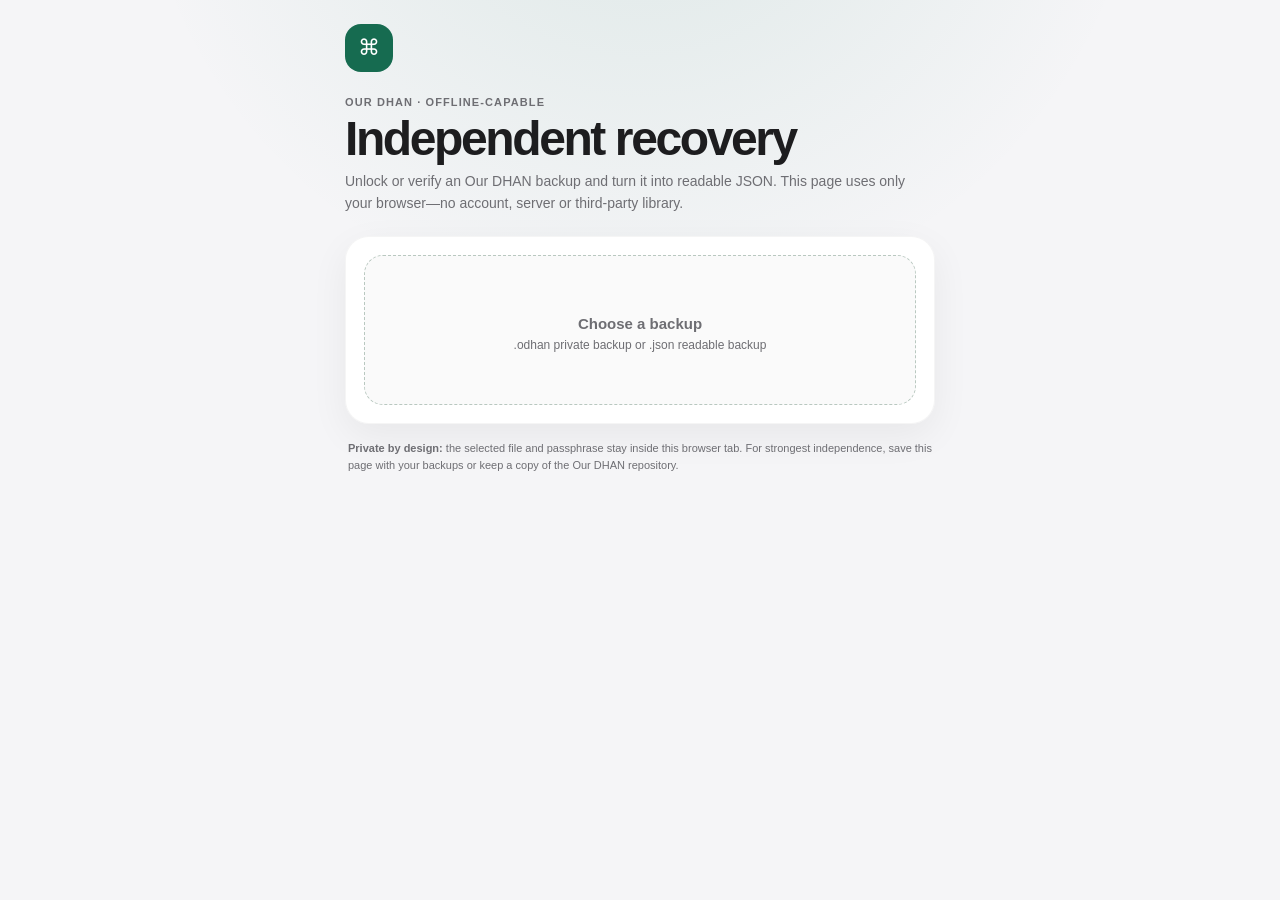
<file: recovery.html>
<!doctype html>
<html lang="en">
<head>
  <meta charset="utf-8">
  <meta name="viewport" content="width=device-width,initial-scale=1,viewport-fit=cover">
  <meta name="theme-color" content="#173f35">
  <meta name="referrer" content="no-referrer">
  <title>Our DHAN · Independent recovery</title>
  <style>
    :root { color-scheme: light; --ink:#1d1d1f; --muted:#6e6e73; --paper:#fff; --green:#166b50; --mint:#e8f4ef; --purple:#654783; --line:#e8e8ed; }
    * { box-sizing:border-box; }
    body { min-height:100vh; margin:0; padding:24px 16px 50px; background:radial-gradient(circle at 50% -12rem,rgba(36,130,103,.12),transparent 32rem),#f5f5f7; color:var(--ink); font-family:-apple-system,BlinkMacSystemFont,"Segoe UI",sans-serif; }
    main { width:min(590px,100%); margin:0 auto; }
    .mark { width:48px; height:48px; display:grid; place-items:center; border-radius:16px; background:var(--green); color:white; font-size:22px; }
    .eyebrow { margin-top:24px; color:var(--muted); font-size:11px; font-weight:750; letter-spacing:.1em; }
    h1 { margin:7px 0 8px; font-size:clamp(32px,9vw,48px); letter-spacing:-.05em; line-height:1; }
    .lead { margin:0 0 22px; color:var(--muted); font-size:14px; line-height:1.55; }
    .card { padding:18px; border:1px solid rgba(0,0,0,.04); border-radius:24px; background:rgba(255,255,255,.94); box-shadow:0 12px 38px rgba(0,0,0,.06); }
    .drop { min-height:150px; display:grid; place-items:center; padding:20px; border:1.5px dashed #b9c8c0; border-radius:19px; background:#fafafa; text-align:center; cursor:pointer; }
    .drop:hover { border-color:var(--green); background:var(--mint); }
    .drop b,.drop span { display:block; }
    .drop b { font-size:15px; }
    .drop span { margin-top:6px; color:var(--muted); font-size:12px; }
    input[type=file] { display:none; }
    label.field { display:grid; gap:7px; margin-top:14px; color:#43574f; font-size:12px; font-weight:700; }
    input[type=password] { width:100%; padding:13px 14px; border:1px solid #cedbd4; border-radius:14px; background:white; font:inherit; }
    button { width:100%; min-height:46px; margin-top:12px; padding:12px 16px; border:0; border-radius:999px; background:var(--green); color:white; font:inherit; font-size:13px; font-weight:750; cursor:pointer; }
    button:disabled { opacity:.45; cursor:default; }
    .secondary { background:#ededf0; color:var(--ink); }
    .status { margin-top:14px; padding:12px 14px; border-radius:15px; background:var(--mint); color:#285d4d; font-size:12px; line-height:1.5; }
    .status.error { background:#fff0ee; color:#8d392f; }
    .summary { display:grid; grid-template-columns:1fr 1fr; gap:8px; margin-top:14px; }
    .summary div { min-width:0; padding:12px; border-radius:15px; background:#f5f5f7; }
    .summary span,.summary b { display:block; }
    .summary span { color:var(--muted); font-size:10px; }
    .summary b { margin-top:4px; font-size:13px; overflow-wrap:anywhere; }
    .privacy { margin:16px 3px 0; color:var(--muted); font-size:11px; line-height:1.55; }
    .hidden { display:none !important; }
    @media(max-width:400px){ .summary{grid-template-columns:1fr;} }
  </style>
</head>
<body>
  <main>
    <div class="mark" aria-hidden="true">⌘</div>
    <div class="eyebrow">OUR DHAN · OFFLINE-CAPABLE</div>
    <h1>Independent recovery</h1>
    <p class="lead">Unlock or verify an Our DHAN backup and turn it into readable JSON. This page uses only your browser—no account, server or third-party library.</p>
    <section class="card">
      <label class="drop" for="file"><span><b>Choose a backup</b><span>.odhan private backup or .json readable backup</span></span></label>
      <input id="file" type="file" accept=".odhan,application/vnd.our-dhan.backup+json,.json,application/json">
      <div id="unlock" class="hidden">
        <label class="field">Backup passphrase<input id="passphrase" type="password" minlength="10" maxlength="128" autocomplete="current-password"></label>
        <button id="unlockButton" type="button">Unlock on this device</button>
      </div>
      <div id="status" class="status hidden" role="status" aria-live="polite"></div>
      <div id="summary" class="summary hidden"></div>
      <button id="download" class="hidden" type="button">Download recovered JSON</button>
      <button id="reset" class="secondary hidden" type="button">Choose another file</button>
    </section>
    <p class="privacy"><b>Private by design:</b> the selected file and passphrase stay inside this browser tab. For strongest independence, save this page with your backups or keep a copy of the Our DHAN repository.</p>
  </main>
  <script>
    const $ = id => document.getElementById(id);
    let selected = null;
    let recovered = null;

    function safeParse(value) { try { return JSON.parse(value); } catch (_error) { return null; } }
    function showStatus(message, error = false) {
      $('status').textContent = message;
      $('status').className = `status${error ? ' error' : ''}`;
    }
    function b64(value) {
      const binary = atob(value);
      return Uint8Array.from(binary, character => character.charCodeAt(0));
    }
    function canonicalJson(value) {
      if (value === null || typeof value !== 'object') return JSON.stringify(value);
      if (Array.isArray(value)) return `[${value.map(item => item === undefined ? 'null' : canonicalJson(item)).join(',')}]`;
      return `{${Object.keys(value).filter(key => value[key] !== undefined).sort().map(key => `${JSON.stringify(key)}:${canonicalJson(value[key])}`).join(',')}}`;
    }
    async function sha256(value) {
      const bytes = typeof value === 'string' ? new TextEncoder().encode(value) : value;
      const digest = await crypto.subtle.digest('SHA-256', bytes);
      return [...new Uint8Array(digest)].map(byte => byte.toString(16).padStart(2, '0')).join('');
    }
    async function keyFor(passphrase, encryption) {
      const material = await crypto.subtle.importKey('raw', new TextEncoder().encode(passphrase), 'PBKDF2', false, ['deriveKey']);
      return crypto.subtle.deriveKey(
        { name:'PBKDF2', salt:b64(encryption.salt), iterations:Number(encryption.iterations), hash:'SHA-256' },
        material, { name:'AES-GCM', length:256 }, false, ['decrypt']
      );
    }
    async function streamBytesWithLimit(stream, limit = 100 * 1024 * 1024) {
      const reader = stream.getReader();
      const chunks = [];
      let total = 0;
      while (true) {
        const { value, done } = await reader.read();
        if (done) break;
        total += value.byteLength;
        if (total > limit) { await reader.cancel(); throw new Error('The expanded backup is unexpectedly large.'); }
        chunks.push(value);
      }
      const output = new Uint8Array(total);
      let offset = 0;
      chunks.forEach(chunk => { output.set(chunk, offset); offset += chunk.byteLength; });
      return output;
    }
    async function decompress(bytes, compression) {
      if (compression === 'none') {
        if (bytes.byteLength > 100 * 1024 * 1024) throw new Error('The backup is unexpectedly large.');
        return bytes;
      }
      if (compression !== 'gzip' || !('DecompressionStream' in window)) throw new Error('This browser cannot open gzip backups. Try a current browser.');
      const stream = new Blob([bytes]).stream().pipeThrough(new DecompressionStream('gzip'));
      return streamBytesWithLimit(stream);
    }
    async function verifyReadable(payload) {
      if (payload?.format !== 'our-dhan-portable-backup' || !payload.data) throw new Error('This is not a supported Our DHAN backup.');
      if (payload.integrity) {
        const { integrity, ...body } = payload;
        if (integrity.algorithm !== 'SHA-256' || await sha256(canonicalJson(body)) !== integrity.value) throw new Error('The backup changed or is damaged.');
      }
      return payload;
    }
    function present(payload, message) {
      recovered = payload;
      const counts = payload.recordCounts || {};
      const data = payload.data || {};
      const total = Object.values(counts).reduce((sum, value) => sum + (Number(value) || 0), 0);
      $('summary').innerHTML = '';
      [['Created', (payload.exportedAt || '').slice(0,10) || 'Unknown'], ['App version', payload.appVersion || data.version || 'Unknown'], ['Transactions', counts.transactions ?? data.transactions?.length ?? 0], ['All records', total || 'See JSON']].forEach(([label,value]) => {
        const box = document.createElement('div');
        const caption = document.createElement('span');
        const result = document.createElement('b');
        caption.textContent = label;
        result.textContent = String(value);
        box.append(caption,result);
        $('summary').append(box);
      });
      $('summary').classList.remove('hidden');
      $('download').classList.remove('hidden');
      $('reset').classList.remove('hidden');
      showStatus(message);
    }
    async function loadFile(file) {
      if (!file) return;
      if (file.size > 50 * 1024 * 1024) { showStatus('Backup files must be under 50 MB.', true); return; }
      const payload = safeParse(await file.text());
      if (!payload) { showStatus('This file is not valid JSON.', true); return; }
      selected = payload;
      recovered = null;
      $('summary').classList.add('hidden');
      $('download').classList.add('hidden');
      $('reset').classList.remove('hidden');
      if (payload.format === 'our-dhan-private-backup') {
        $('unlock').classList.remove('hidden');
        $('passphrase').value = '';
        showStatus('Private backup recognised. Enter its passphrase to continue.');
        $('passphrase').focus();
      } else {
        $('unlock').classList.add('hidden');
        try { present(await verifyReadable(payload), payload.integrity ? 'Integrity verified. The backup is readable.' : 'Older readable backup opened. No checksum was available.'); }
        catch (error) { showStatus(error.message || 'This backup could not be verified.', true); }
      }
    }
    $('file').addEventListener('change', event => loadFile(event.target.files?.[0]));
    $('unlockButton').addEventListener('click', async () => {
      const button = $('unlockButton');
      const passphrase = $('passphrase').value;
      if (passphrase.length < 10) { showStatus('Enter the backup passphrase.', true); return; }
      button.disabled = true;
      button.textContent = 'Unlocking…';
      try {
        const encryption = selected?.encryption || {};
        const iterations = Number(encryption.iterations);
        if (encryption.cipher !== 'AES-256-GCM' || encryption.kdf !== 'PBKDF2-HMAC-SHA-256' || iterations < 100000 || iterations > 2000000) throw new Error('Unsupported encryption settings.');
        const key = await keyFor(passphrase, encryption);
        const decrypted = new Uint8Array(await crypto.subtle.decrypt({ name:'AES-GCM', iv:b64(encryption.iv) }, key, b64(selected.ciphertext)));
        const plain = await decompress(decrypted, selected.compression || 'none');
        const body = safeParse(new TextDecoder().decode(plain));
        if (body?.format !== 'our-dhan-portable-backup' || !body.data) throw new Error('Invalid private backup payload.');
        const checksum = await sha256(canonicalJson(body));
        present({ ...body, integrity:{ algorithm:'SHA-256', value:checksum } }, 'Private backup unlocked and authenticated.');
        $('unlock').classList.add('hidden');
      } catch (_error) { showStatus('Wrong passphrase or damaged backup.', true); }
      finally { button.disabled = false; button.textContent = 'Unlock on this device'; }
    });
    $('download').addEventListener('click', () => {
      if (!recovered) return;
      const url = URL.createObjectURL(new Blob([JSON.stringify(recovered,null,2)], { type:'application/json' }));
      const link = document.createElement('a');
      link.href = url;
      link.download = `our-dhan-recovered-${new Date().toISOString().slice(0,10)}.json`;
      link.click();
      setTimeout(() => URL.revokeObjectURL(url), 1000);
    });
    $('reset').addEventListener('click', () => {
      selected = null; recovered = null; $('file').value = ''; $('unlock').classList.add('hidden'); $('status').classList.add('hidden'); $('summary').classList.add('hidden'); $('download').classList.add('hidden'); $('reset').classList.add('hidden'); $('file').click();
    });
  </script>
</body>
</html>
</file>
